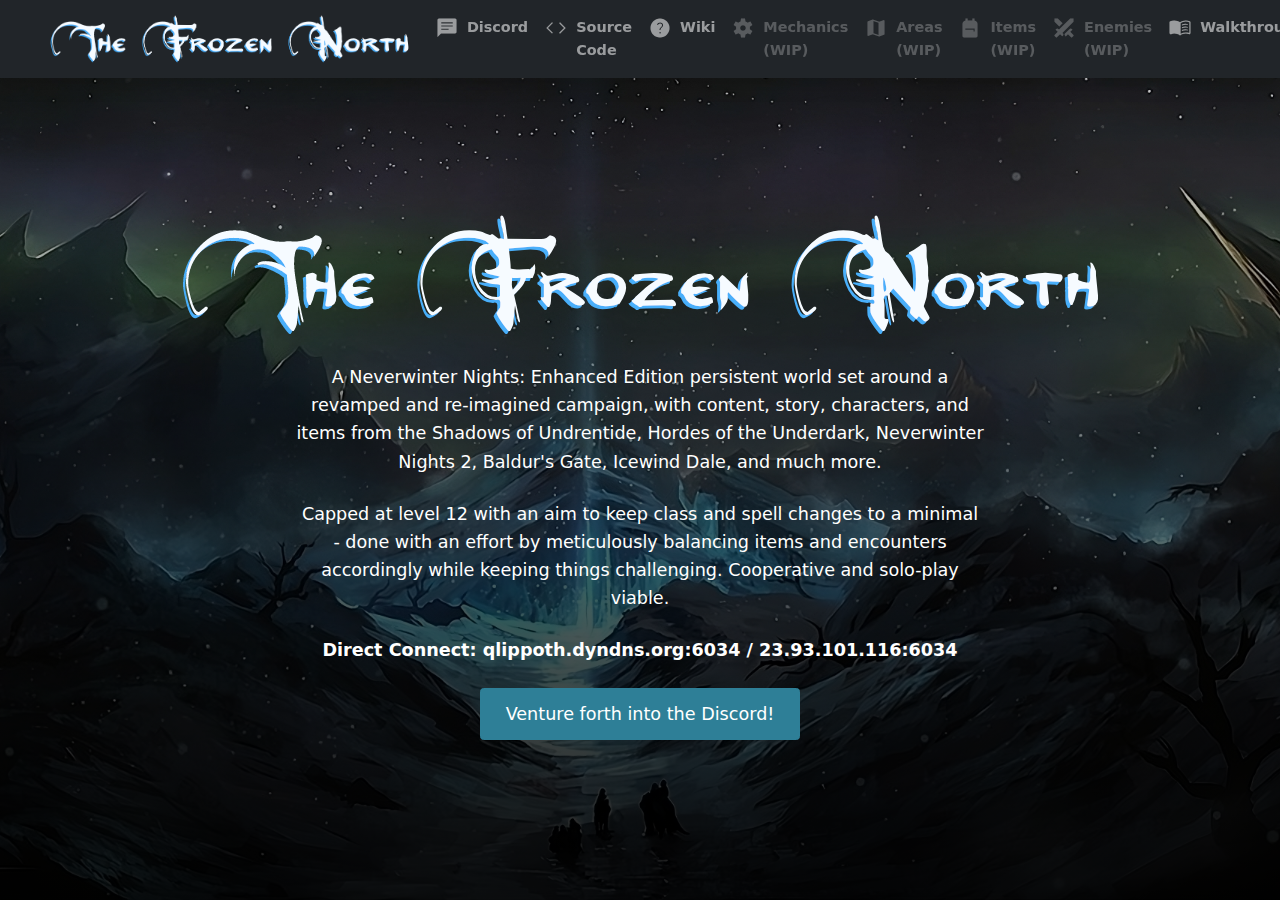
<file: docs/index.html>
<!DOCTYPE html>
<html>
  <head>
    <meta charset="utf-8">
    <meta name="viewport" content="width=device-width, initial-scale=1.0">
    <title>The Frozen North - A Neverwinter Nights Enhanced Edition Persistent World</title>

    <link rel="apple-touch-icon" sizes="180x180" href="images/apple-touch-icon-55b3b0c3.png">
    <link rel="icon" type="image/png" sizes="32x32" href="images/favicon-32x32-e568ed01.png">
    <link rel="icon" type="image/png" sizes="16x16" href="images/favicon-16x16-a4a404bc.png">
    <link rel="manifest" href="images/site.webmanifest">

    <meta name="google-site-verification" content="tagMcA8Eff8PDrhb1mtbC9alW0wHrG8BeUtliB_UqFM" />

    <link href="stylesheets/application-47a563f5.css" rel="stylesheet" />
    <link rel="stylesheet" href="https://fonts.googleapis.com/css2?family=Material+Symbols+Outlined:opsz,wght,FILL,GRAD@20..48,100..700,0..1,-50..200" />
  </head>
  <body>
    <nav class="navbar navbar-expand-lg navbar-dark bg-dark fixed-top py-2" id="mainNav">
  <div class="container-fluid px-4 px-lg-5">
    <a class="navbar-brand" href="/">
        <img src="images/logo-a1834863.png" alt="The Frozen North" height="50">
    </a>
    <button class="navbar-toggler" type="button" data-bs-toggle="collapse" data-bs-target="#navbarResponsive" aria-controls="navbarResponsive" aria-expanded="false" aria-label="Toggle navigation"><span class="navbar-toggler-icon"></span></button>
    <div class="collapse navbar-collapse" id="navbarResponsive">
      <ul class="navbar-nav ms-auto my-2 my-lg-0">
        <li class="nav-item">
<a href="https://discord.gg/qKqRUDZ" class="nav-link d-flex ">                <span class="material-symbols-outlined me-2">chat</span> Discord
</a>        </li>
        <li class="nav-item">
<a href="https://github.com/The-Frozen-North/tfn-module/" class="nav-link d-flex">                <span class="material-symbols-outlined me-2">code</span> Source Code
</a>        </li>
        <li class="nav-item">
<a href="https://github.com/The-Frozen-North/tfn-module/wiki" class="nav-link d-flex">                <span class="material-symbols-outlined me-2">help</span> Wiki
</a>        </li>
        <li class="nav-item">
<a href="mechanics" class="nav-link d-flex  disabled">                <span class="material-symbols-outlined me-2">settings</span> Mechanics (WIP)
</a>        </li>
        <li class="nav-item">
<a href="areas" class="nav-link d-flex  disabled">                <span class="material-symbols-outlined me-2">map</span> Areas (WIP)
</a>        </li>
        <li class="nav-item">
<a href="items" class="nav-link d-flex  disabled">                <span class="material-symbols-outlined me-2">backpack</span> Items (WIP)
</a>        </li>
        <li class="nav-item">
<a href="enemies" class="nav-link d-flex  disabled">                <span class="material-symbols-outlined me-2">swords</span> Enemies (WIP)
</a>        </li>
        <li class="nav-item">
<a href="https://docs.google.com/document/d/1ox0UqusxPWsaKzlo1jr_FUisf5GZO6NeHD5JQ2g5Ftc/edit" class="nav-link d-flex">                <span class="material-symbols-outlined me-2">menu_book</span> Walkthrough
</a>        </li>
      </ul>
    </div>
  </div>
</nav>

    
  <div class="container px-4 px-lg-5">
    <div class="row justify-content-center text-center">
      <div class="col">
        <img src="images/logo-a1834863.png" alt="The Frozen North" class="mb-4 d-none d-lg-inline-block">
      </div>
      <div class="col-lg-8">
        <p class="mb-4">A Neverwinter Nights: Enhanced Edition persistent world set around a revamped and re-imagined campaign, with content, story, characters, and items from the Shadows of Undrentide, Hordes of the Underdark, Neverwinter Nights 2, Baldur's Gate, Icewind Dale, and much more.</p>
        <p class="mb-4 d-none d-md-inline-block">Capped at level 12 with an aim to keep class and spell changes to a minimal - done with an effort by meticulously balancing items and encounters accordingly while keeping things challenging. Cooperative and solo-play viable.</p>
        <p class="mb-4 d-none d-md-inline-block"><strong>Direct Connect: qlippoth.dyndns.org:6034 / 23.93.101.116:6034</strong></p>
        <a href="https://discord.gg/qKqRUDZ" class="btn btn-primary mb-2">Venture forth into the Discord!</a>
    </div>
  </div>


    
    <script src="javascripts/application-5f844cf4.js"></script>
  </body>
</html>
</file>
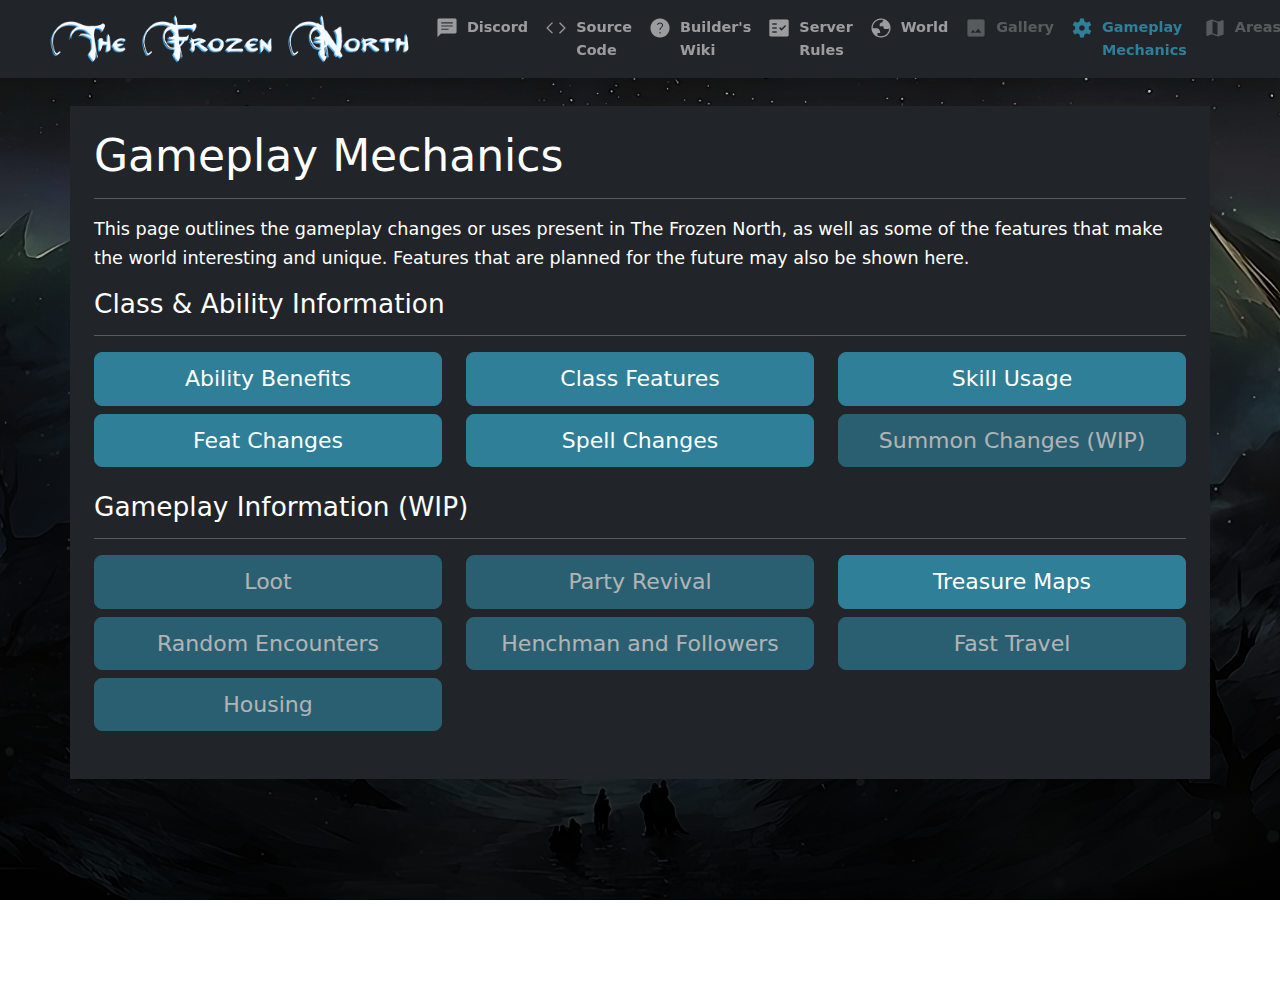
<file: docs/gameplay-mechanics/index.html>
<!DOCTYPE html>
<html>
  <head>
    <meta charset="utf-8">
<meta name="viewport" content="width=device-width, initial-scale=1.0">
<title>The Frozen North - Gameplay Mechanics</title>

<link href="../images/favicon-32x32-e568ed01.png" rel="icon" type="image/png" />
<link rel="manifest" href="images/site.webmanifest">

<meta name="google-site-verification" content="tagMcA8Eff8PDrhb1mtbC9alW0wHrG8BeUtliB_UqFM" />

<link href="../stylesheets/application-3be60910.css" rel="stylesheet" />
<link rel="stylesheet" href="https://fonts.googleapis.com/css2?family=Material+Symbols+Outlined:opsz,wght,FILL,GRAD@20..48,100..700,0..1,-50..200" />  
  </head>
  <body>
    <nav class="navbar navbar-expand-lg navbar-dark bg-dark fixed-top py-2" id="mainNav">
  <div class="container-fluid px-4 px-lg-5">
    <a class="navbar-brand" href="/">
        <img src="../images/logo-a1834863.png" alt="The Frozen North" height="50" />
    </a>
    <button class="navbar-toggler" type="button" data-bs-toggle="collapse" data-bs-target="#navbarResponsive" aria-controls="navbarResponsive" aria-expanded="false" aria-label="Toggle navigation"><span class="navbar-toggler-icon"></span></button>
    <div class="collapse navbar-collapse" id="navbarResponsive">
      <ul class="navbar-nav ms-auto my-2 my-lg-0">
        <li class="nav-item">
<a href="https://discord.gg/qKqRUDZ" class="nav-link d-flex" target="_blank">                <span class="material-symbols-outlined me-2">chat</span> Discord
</a>        </li>
        <li class="nav-item">
<a href="https://github.com/The-Frozen-North/tfn-module/" class="nav-link d-flex" target="_blank">                <span class="material-symbols-outlined me-2">code</span> Source Code
</a>        </li>
        <li class="nav-item">
<a href="https://github.com/The-Frozen-North/tfn-module/wiki" class="nav-link d-flex" target="_blank">                <span class="material-symbols-outlined me-2">help</span> Builder's Wiki
</a>        </li>
        <li class="nav-item">
<a href="/server-rules/" class="nav-link d-flex">                <span class="material-symbols-outlined me-2">fact_check</span> Server Rules
</a>        </li>
        <li class="nav-item">
<a href="/world/" class="nav-link d-flex ">                <span class="material-symbols-outlined me-2">globe</span> World
</a>        </li>         
        <li class="nav-item">
<a href="gallery" class="nav-link d-flex  disabled">                <span class="material-symbols-outlined me-2">photo</span> Gallery
</a>        </li>        
        <li class="nav-item">
<a href="/gameplay-mechanics/" class="nav-link d-flex active">                <span class="material-symbols-outlined me-2">settings</span> Gameplay Mechanics
</a>        </li>
        <li class="nav-item">
<a href="areas" class="nav-link d-flex  disabled">                <span class="material-symbols-outlined me-2">map</span> Areas
</a>        </li>
        <li class="nav-item">
<a href="items" class="nav-link d-flex  disabled">                <span class="material-symbols-outlined me-2">shopping_bag</span> Items
</a>        </li>
        <li class="nav-item">
<a href="enemies" class="nav-link d-flex  disabled">                <span class="material-symbols-outlined me-2">swords</span> Enemies
</a>        </li>
        <li class="nav-item">
<a href="https://docs.google.com/document/d/1ox0UqusxPWsaKzlo1jr_FUisf5GZO6NeHD5JQ2g5Ftc/edit" class="nav-link d-flex" target="_blank">                <span class="material-symbols-outlined me-2">menu_book</span> Walkthrough
</a>        </li>
      </ul>
    </div>
  </div>
</nav>


    <div class="container bg-dark p-4" style="margin-top: 6em; margin-bottom: 6em;">
      <h1>Gameplay Mechanics</h1>
      <hr>
      <p>This page outlines the gameplay changes or uses present in The Frozen North, as well as some of the features that make the world interesting and unique. Features that are planned for the future may also be shown here.</p>

<h4>Class & Ability Information</h2>
<hr>

<div class="row mb-3">
    <div class="col-md-4 col-6 mb-2">
        <a href="ability-benefits" class="btn btn-lg w-100 btn-primary">Ability Benefits</a>
    </div>
    <div class="col-md-4 col-6 mb-2">
        <a href="class-features" class="btn btn-lg w-100 btn-primary">Class Features</a>
    </div>
    <div class="col-md-4 col-6 mb-2">
        <a href="skill-usage" class="btn btn-lg w-100 btn-primary">Skill Usage</a>
    </div>
    <div class="col-md-4 col-6 mb-2">
        <a href="feat-changes" class="btn btn-lg w-100 btn-primary">Feat Changes</a>
    </div>
    <div class="col-md-4 col-6 mb-2">
        <a href="spell-changes" class="btn btn-lg w-100 btn-primary">Spell Changes</a>
    </div>
    <div class="col-md-4 col-6 mb-2">
        <a href="summon-changes" class="btn btn-lg w-100 btn-primary disabled">Summon Changes (WIP)</a>
    </div>
</div>

<h4>Gameplay Information (WIP)</h2>
<hr>

<div class="row mb-3">
    <div class="col-md-4 col-6 mb-2">
        <a href="loot" class="btn btn-lg w-100 btn-primary disabled">Loot</a>
    </div>
    <div class="col-md-4 col-6 mb-2">
        <a href="party-revival" class="btn btn-lg w-100 btn-primary disabled">Party Revival</a>
    </div>
    <div class="col-md-4 col-6 mb-2">
        <a href="https://docs.google.com/document/d/1MuobXGEgmDkli41MOa0MP3_f9WqZEI0bc1aZkjuPsM4/edit?tab=t.0#heading=h.np2zyxxa79ba" class="btn btn-lg w-100 btn-primary" target="_blank">Treasure Maps</a>
    </div>
    <div class="col-md-4 col-6 mb-2">
        <a href="random-encounters" class="btn btn-lg w-100 btn-primary disabled">Random Encounters</a>
    </div>
    <div class="col-md-4 col-6 mb-2">
        <a href="henchman-and-followers" class="btn btn-lg w-100 btn-primary disabled">Henchman and Followers</a>
    </div>
    <div class="col-md-4 col-6 mb-2">
        <a href="fast-travel" class="btn btn-lg w-100 btn-primary disabled">Fast Travel</a>
    </div>
    <div class="col-md-4 col-6 mb-2">
        <a href="housing" class="btn btn-lg w-100 btn-primary disabled">Housing</a>
    </div>
</div>
    </div>

    
    <script src="../javascripts/application-5f844cf4.js"></script>
  </body>
</html>
</file>
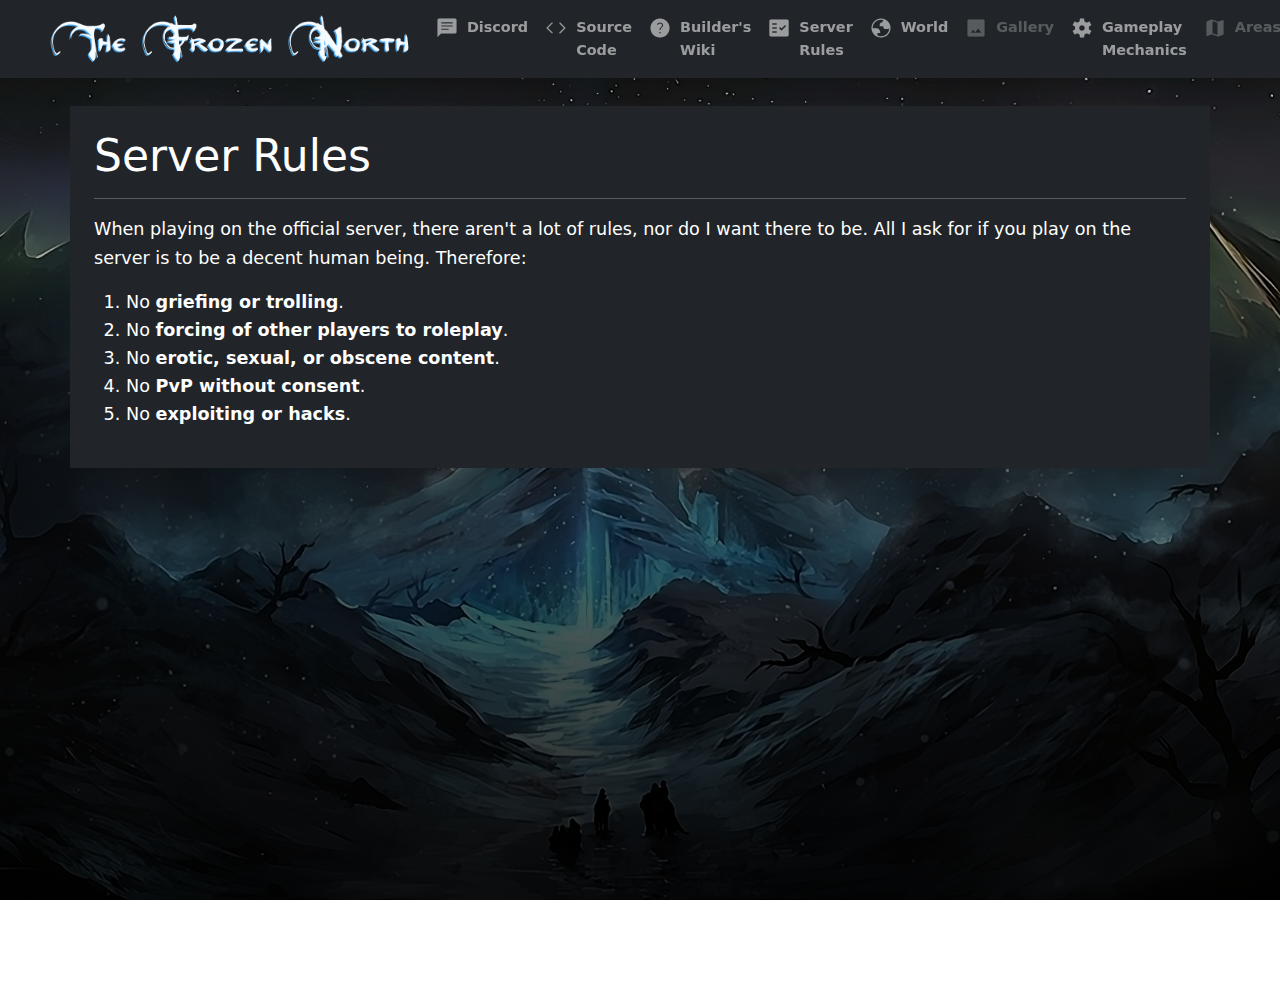
<file: docs/server-rules/index.html>
<!DOCTYPE html>
<html>
  <head>
    <meta charset="utf-8">
<meta name="viewport" content="width=device-width, initial-scale=1.0">
<title>The Frozen North - Server Rules</title>

<link href="../images/favicon-32x32-e568ed01.png" rel="icon" type="image/png" />
<link rel="manifest" href="images/site.webmanifest">

<meta name="google-site-verification" content="tagMcA8Eff8PDrhb1mtbC9alW0wHrG8BeUtliB_UqFM" />

<link href="../stylesheets/application-3be60910.css" rel="stylesheet" />
<link rel="stylesheet" href="https://fonts.googleapis.com/css2?family=Material+Symbols+Outlined:opsz,wght,FILL,GRAD@20..48,100..700,0..1,-50..200" />  
  </head>
  <body>
    <nav class="navbar navbar-expand-lg navbar-dark bg-dark fixed-top py-2" id="mainNav">
  <div class="container-fluid px-4 px-lg-5">
    <a class="navbar-brand" href="/">
        <img src="../images/logo-a1834863.png" alt="The Frozen North" height="50" />
    </a>
    <button class="navbar-toggler" type="button" data-bs-toggle="collapse" data-bs-target="#navbarResponsive" aria-controls="navbarResponsive" aria-expanded="false" aria-label="Toggle navigation"><span class="navbar-toggler-icon"></span></button>
    <div class="collapse navbar-collapse" id="navbarResponsive">
      <ul class="navbar-nav ms-auto my-2 my-lg-0">
        <li class="nav-item">
<a href="https://discord.gg/qKqRUDZ" class="nav-link d-flex" target="_blank">                <span class="material-symbols-outlined me-2">chat</span> Discord
</a>        </li>
        <li class="nav-item">
<a href="https://github.com/The-Frozen-North/tfn-module/" class="nav-link d-flex" target="_blank">                <span class="material-symbols-outlined me-2">code</span> Source Code
</a>        </li>
        <li class="nav-item">
<a href="https://github.com/The-Frozen-North/tfn-module/wiki" class="nav-link d-flex" target="_blank">                <span class="material-symbols-outlined me-2">help</span> Builder's Wiki
</a>        </li>
        <li class="nav-item">
<a href="/server-rules/" class="nav-link d-flex">                <span class="material-symbols-outlined me-2">fact_check</span> Server Rules
</a>        </li>
        <li class="nav-item">
<a href="/world/" class="nav-link d-flex ">                <span class="material-symbols-outlined me-2">globe</span> World
</a>        </li>         
        <li class="nav-item">
<a href="gallery" class="nav-link d-flex  disabled">                <span class="material-symbols-outlined me-2">photo</span> Gallery
</a>        </li>        
        <li class="nav-item">
<a href="/gameplay-mechanics/" class="nav-link d-flex ">                <span class="material-symbols-outlined me-2">settings</span> Gameplay Mechanics
</a>        </li>
        <li class="nav-item">
<a href="areas" class="nav-link d-flex  disabled">                <span class="material-symbols-outlined me-2">map</span> Areas
</a>        </li>
        <li class="nav-item">
<a href="items" class="nav-link d-flex  disabled">                <span class="material-symbols-outlined me-2">shopping_bag</span> Items
</a>        </li>
        <li class="nav-item">
<a href="enemies" class="nav-link d-flex  disabled">                <span class="material-symbols-outlined me-2">swords</span> Enemies
</a>        </li>
        <li class="nav-item">
<a href="https://docs.google.com/document/d/1ox0UqusxPWsaKzlo1jr_FUisf5GZO6NeHD5JQ2g5Ftc/edit" class="nav-link d-flex" target="_blank">                <span class="material-symbols-outlined me-2">menu_book</span> Walkthrough
</a>        </li>
      </ul>
    </div>
  </div>
</nav>


    <div class="container bg-dark p-4" style="margin-top: 6em; margin-bottom: 6em;">
      <h1>Server Rules</h1>
      <hr>
      <p>When playing on the official server, there aren't a lot of rules, nor do I want there to be. All I ask for if you play on the server is to be a decent human being. Therefore:</p>

<ol>
    <li>No <b>griefing or trolling</b>.</li>
    <li>No <b>forcing of other players to roleplay</b>.</li>
    <li>No <b>erotic, sexual, or obscene content</b>.</li>
    <li>No <b>PvP without consent</b>.</li>
    <li>No <b>exploiting or hacks</b>.</li>
</ol>
    </div>

    
    <script src="../javascripts/application-5f844cf4.js"></script>
  </body>
</html>
</file>
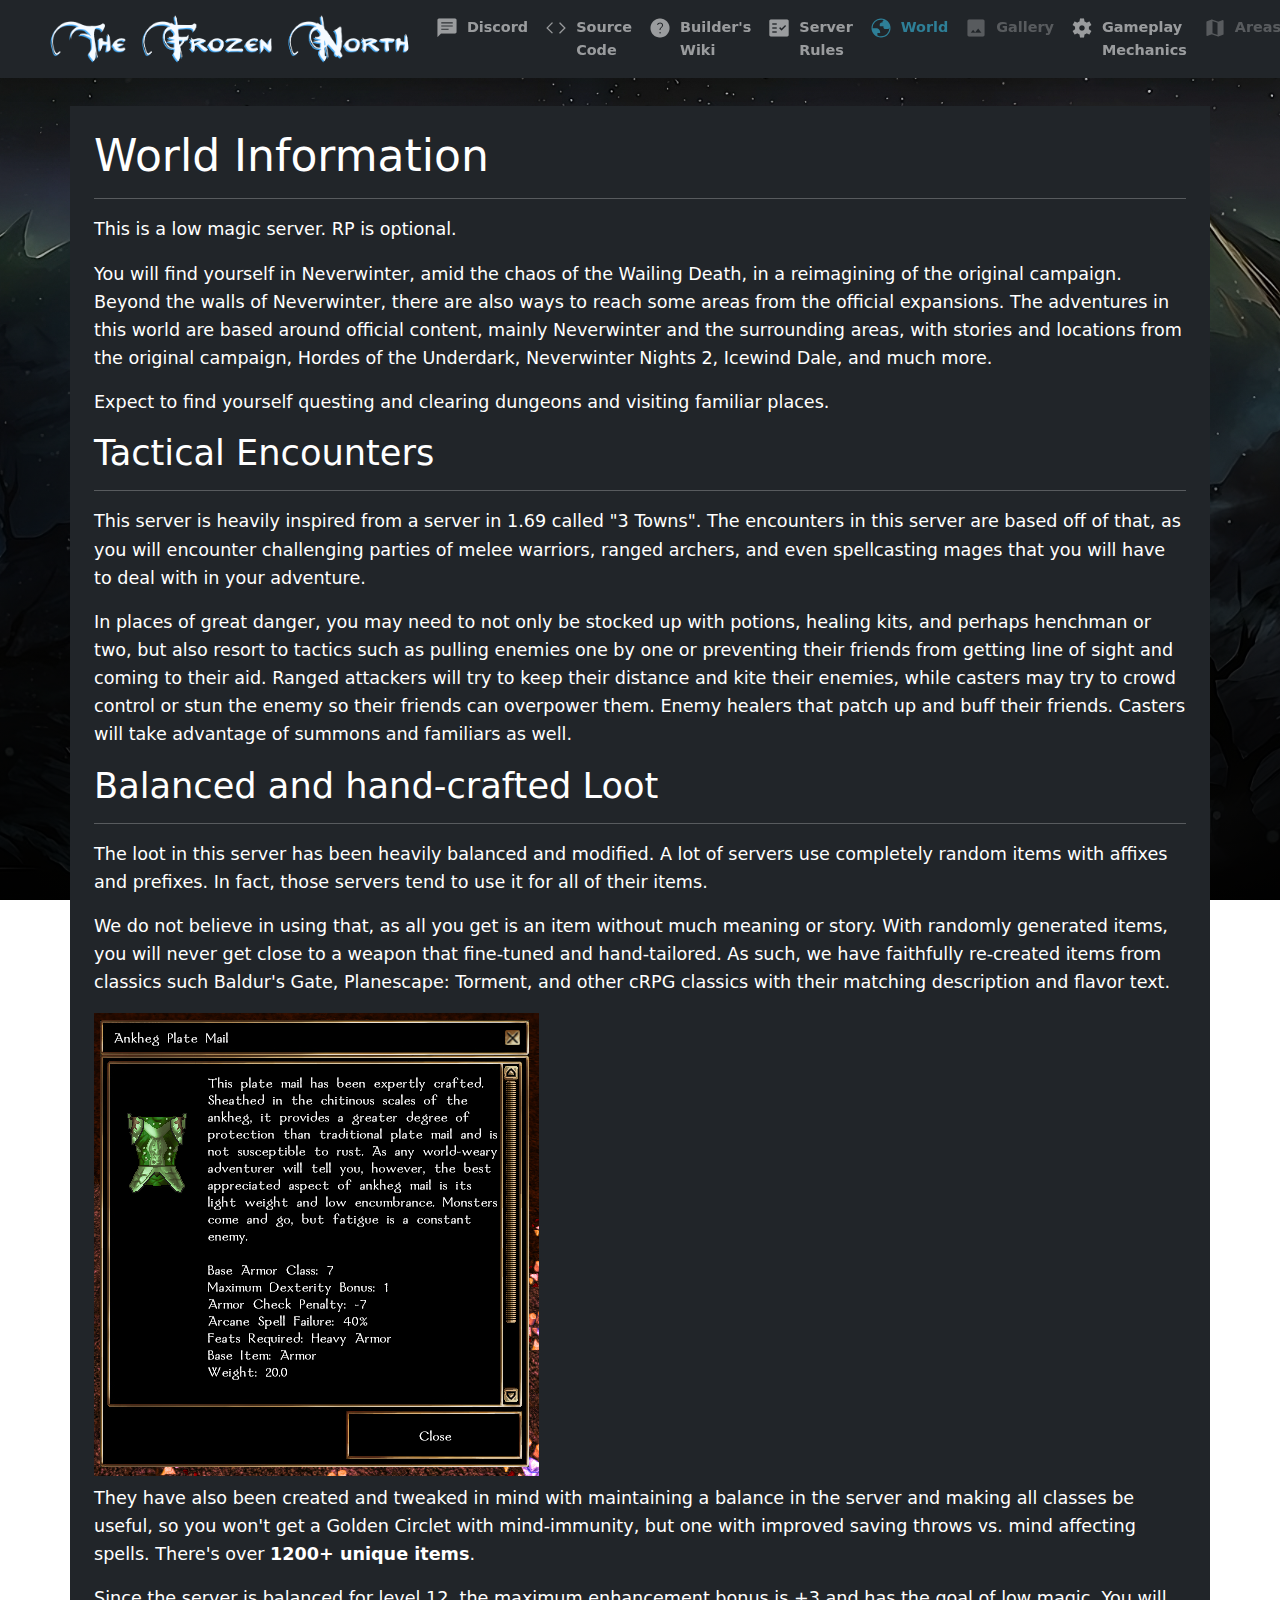
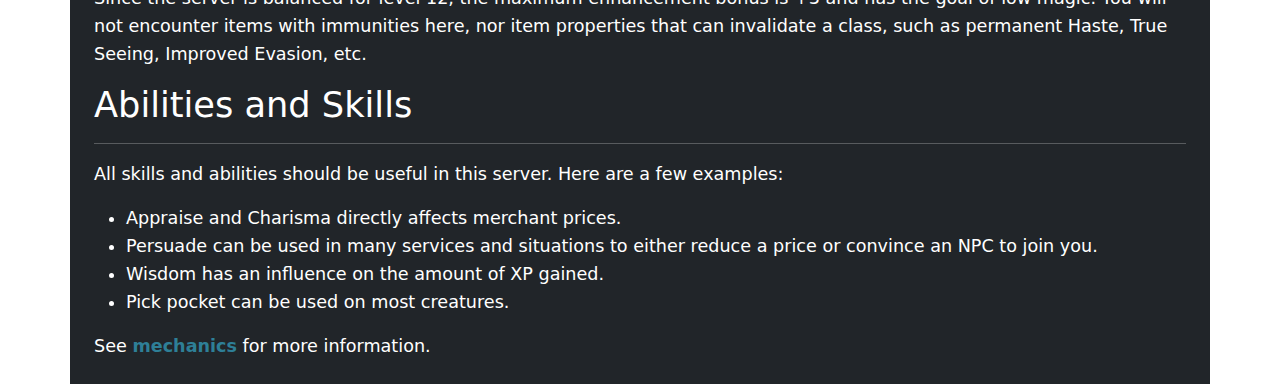
<file: docs/world/index.html>
<!DOCTYPE html>
<html>
  <head>
    <meta charset="utf-8">
<meta name="viewport" content="width=device-width, initial-scale=1.0">
<title>The Frozen North - World Information</title>

<link href="../images/favicon-32x32-e568ed01.png" rel="icon" type="image/png" />
<link rel="manifest" href="images/site.webmanifest">

<meta name="google-site-verification" content="tagMcA8Eff8PDrhb1mtbC9alW0wHrG8BeUtliB_UqFM" />

<link href="../stylesheets/application-3be60910.css" rel="stylesheet" />
<link rel="stylesheet" href="https://fonts.googleapis.com/css2?family=Material+Symbols+Outlined:opsz,wght,FILL,GRAD@20..48,100..700,0..1,-50..200" />  
  </head>
  <body>
    <nav class="navbar navbar-expand-lg navbar-dark bg-dark fixed-top py-2" id="mainNav">
  <div class="container-fluid px-4 px-lg-5">
    <a class="navbar-brand" href="/">
        <img src="../images/logo-a1834863.png" alt="The Frozen North" height="50" />
    </a>
    <button class="navbar-toggler" type="button" data-bs-toggle="collapse" data-bs-target="#navbarResponsive" aria-controls="navbarResponsive" aria-expanded="false" aria-label="Toggle navigation"><span class="navbar-toggler-icon"></span></button>
    <div class="collapse navbar-collapse" id="navbarResponsive">
      <ul class="navbar-nav ms-auto my-2 my-lg-0">
        <li class="nav-item">
<a href="https://discord.gg/qKqRUDZ" class="nav-link d-flex" target="_blank">                <span class="material-symbols-outlined me-2">chat</span> Discord
</a>        </li>
        <li class="nav-item">
<a href="https://github.com/The-Frozen-North/tfn-module/" class="nav-link d-flex" target="_blank">                <span class="material-symbols-outlined me-2">code</span> Source Code
</a>        </li>
        <li class="nav-item">
<a href="https://github.com/The-Frozen-North/tfn-module/wiki" class="nav-link d-flex" target="_blank">                <span class="material-symbols-outlined me-2">help</span> Builder's Wiki
</a>        </li>
        <li class="nav-item">
<a href="/server-rules/" class="nav-link d-flex">                <span class="material-symbols-outlined me-2">fact_check</span> Server Rules
</a>        </li>
        <li class="nav-item">
<a href="/world/" class="nav-link d-flex active">                <span class="material-symbols-outlined me-2">globe</span> World
</a>        </li>         
        <li class="nav-item">
<a href="gallery" class="nav-link d-flex  disabled">                <span class="material-symbols-outlined me-2">photo</span> Gallery
</a>        </li>        
        <li class="nav-item">
<a href="/gameplay-mechanics/" class="nav-link d-flex ">                <span class="material-symbols-outlined me-2">settings</span> Gameplay Mechanics
</a>        </li>
        <li class="nav-item">
<a href="areas" class="nav-link d-flex  disabled">                <span class="material-symbols-outlined me-2">map</span> Areas
</a>        </li>
        <li class="nav-item">
<a href="items" class="nav-link d-flex  disabled">                <span class="material-symbols-outlined me-2">shopping_bag</span> Items
</a>        </li>
        <li class="nav-item">
<a href="enemies" class="nav-link d-flex  disabled">                <span class="material-symbols-outlined me-2">swords</span> Enemies
</a>        </li>
        <li class="nav-item">
<a href="https://docs.google.com/document/d/1ox0UqusxPWsaKzlo1jr_FUisf5GZO6NeHD5JQ2g5Ftc/edit" class="nav-link d-flex" target="_blank">                <span class="material-symbols-outlined me-2">menu_book</span> Walkthrough
</a>        </li>
      </ul>
    </div>
  </div>
</nav>


    <div class="container bg-dark p-4" style="margin-top: 6em; margin-bottom: 6em;">
      <h1>World Information</h1>
      <hr>
      <p>This is a low magic server. RP is optional.</p>
<p>You will find yourself in Neverwinter, amid the chaos of the Wailing Death, in a reimagining of the original campaign. Beyond the walls of Neverwinter, there are also ways to reach some areas from the official expansions. The adventures in this world are based around official content, mainly Neverwinter and the surrounding areas, with stories and locations from the original campaign, Hordes of the Underdark, Neverwinter Nights 2, Icewind Dale, and much more.</p>
<p>Expect to find yourself questing and clearing dungeons and visiting familiar places.</p>

<h2>Tactical Encounters</h2>
<hr>
<p>This server is heavily inspired from a server in 1.69 called "3 Towns". The encounters in this server are based off of that, as you will encounter challenging parties of melee warriors, ranged archers, and even spellcasting mages that you will have to deal with in your adventure.</p>
<p>In places of great danger, you may need to not only be stocked up with potions, healing kits, and perhaps henchman or two, but also resort to tactics such as pulling enemies one by one or preventing their friends from getting line of sight and coming to their aid. Ranged attackers will try to keep their distance and kite their enemies, while casters may try to crowd control or stun the enemy so their friends can overpower them. Enemy healers that patch up and buff their friends. Casters will take advantage of summons and familiars as well.</p>

<h2>Balanced and hand-crafted Loot</h2>
<hr>
<p>The loot in this server has been heavily balanced and modified. A lot of servers use completely random items with affixes and prefixes. In fact, those servers tend to use it for all of their items.</p>
<p>We do not believe in using that, as all you get is an item without much meaning or story. With randomly generated items, you will never get close to a weapon that fine-tuned and hand-tailored. As such, we have faithfully re-created items from classics such Baldur's Gate, Planescape: Torment, and other cRPG classics with their matching description and flavor text.</p>

<img src="../images/ankeg_armor-bc2bf415.png" class="img-fluid mb-2" alt="" />

<p>They have also been created and tweaked in mind with maintaining a balance in the server and making all classes be useful, so you won't get a Golden Circlet with mind-immunity, but one with improved saving throws vs. mind affecting spells. There's over <b>1200+ unique items</b>.</p>
<p>Since the server is balanced for level 12, the maximum enhancement bonus is +3 and has the goal of low magic. You will not encounter items with immunities here, nor item properties that can invalidate a class, such as permanent Haste, True Seeing, Improved Evasion, etc.</p>

<h2>Abilities and Skills</h2>
<hr>
<p>All skills and abilities should be useful in this server. Here are a few examples:</p>

<ul>
    <li>Appraise and Charisma directly affects merchant prices.</li>
    <li>Persuade can be used in many services and situations to either reduce a price or convince an NPC to join you.</li>
    <li>Wisdom has an influence on the amount of XP gained.</li>
    <li>Pick pocket can be used on most creatures.</li>
</ul>

See <a href="mechanics">mechanics</a> for more information.
    </div>

    
    <script src="../javascripts/application-5f844cf4.js"></script>
  </body>
</html>
</file>
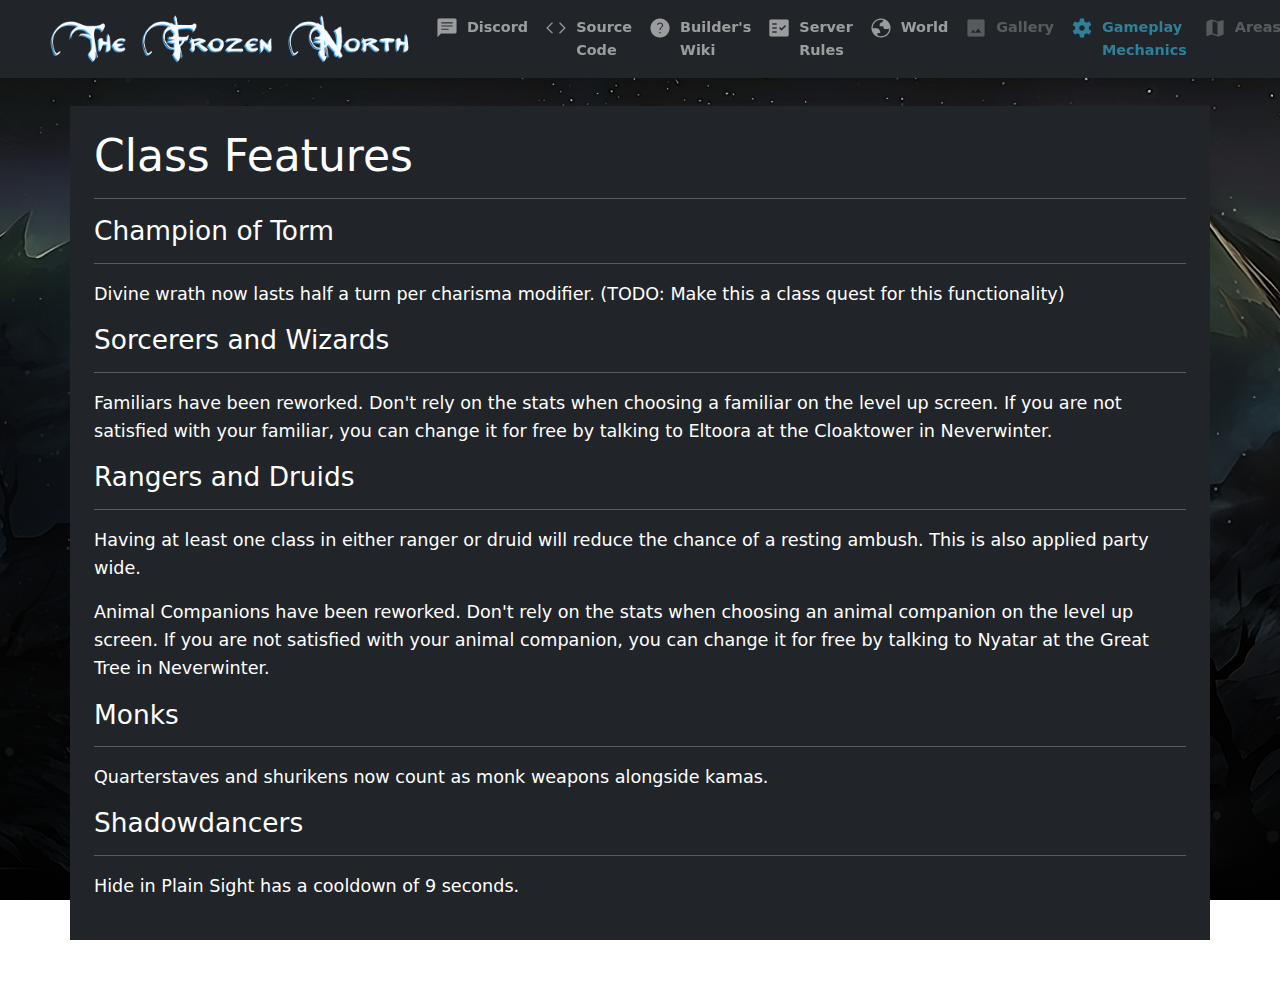
<file: docs/gameplay-mechanics/class-features/index.html>
<!DOCTYPE html>
<html>
  <head>
    <meta charset="utf-8">
<meta name="viewport" content="width=device-width, initial-scale=1.0">
<title>The Frozen North - Class Features</title>

<link href="../../images/favicon-32x32-e568ed01.png" rel="icon" type="image/png" />
<link rel="manifest" href="images/site.webmanifest">

<meta name="google-site-verification" content="tagMcA8Eff8PDrhb1mtbC9alW0wHrG8BeUtliB_UqFM" />

<link href="../../stylesheets/application-3be60910.css" rel="stylesheet" />
<link rel="stylesheet" href="https://fonts.googleapis.com/css2?family=Material+Symbols+Outlined:opsz,wght,FILL,GRAD@20..48,100..700,0..1,-50..200" />  
  </head>
  <body>
    <nav class="navbar navbar-expand-lg navbar-dark bg-dark fixed-top py-2" id="mainNav">
  <div class="container-fluid px-4 px-lg-5">
    <a class="navbar-brand" href="/">
        <img src="../../images/logo-a1834863.png" alt="The Frozen North" height="50" />
    </a>
    <button class="navbar-toggler" type="button" data-bs-toggle="collapse" data-bs-target="#navbarResponsive" aria-controls="navbarResponsive" aria-expanded="false" aria-label="Toggle navigation"><span class="navbar-toggler-icon"></span></button>
    <div class="collapse navbar-collapse" id="navbarResponsive">
      <ul class="navbar-nav ms-auto my-2 my-lg-0">
        <li class="nav-item">
<a href="https://discord.gg/qKqRUDZ" class="nav-link d-flex" target="_blank">                <span class="material-symbols-outlined me-2">chat</span> Discord
</a>        </li>
        <li class="nav-item">
<a href="https://github.com/The-Frozen-North/tfn-module/" class="nav-link d-flex" target="_blank">                <span class="material-symbols-outlined me-2">code</span> Source Code
</a>        </li>
        <li class="nav-item">
<a href="https://github.com/The-Frozen-North/tfn-module/wiki" class="nav-link d-flex" target="_blank">                <span class="material-symbols-outlined me-2">help</span> Builder's Wiki
</a>        </li>
        <li class="nav-item">
<a href="/server-rules/" class="nav-link d-flex">                <span class="material-symbols-outlined me-2">fact_check</span> Server Rules
</a>        </li>
        <li class="nav-item">
<a href="/world/" class="nav-link d-flex ">                <span class="material-symbols-outlined me-2">globe</span> World
</a>        </li>         
        <li class="nav-item">
<a href="gallery" class="nav-link d-flex  disabled">                <span class="material-symbols-outlined me-2">photo</span> Gallery
</a>        </li>        
        <li class="nav-item">
<a href="/gameplay-mechanics/" class="nav-link d-flex active">                <span class="material-symbols-outlined me-2">settings</span> Gameplay Mechanics
</a>        </li>
        <li class="nav-item">
<a href="areas" class="nav-link d-flex  disabled">                <span class="material-symbols-outlined me-2">map</span> Areas
</a>        </li>
        <li class="nav-item">
<a href="items" class="nav-link d-flex  disabled">                <span class="material-symbols-outlined me-2">shopping_bag</span> Items
</a>        </li>
        <li class="nav-item">
<a href="enemies" class="nav-link d-flex  disabled">                <span class="material-symbols-outlined me-2">swords</span> Enemies
</a>        </li>
        <li class="nav-item">
<a href="https://docs.google.com/document/d/1ox0UqusxPWsaKzlo1jr_FUisf5GZO6NeHD5JQ2g5Ftc/edit" class="nav-link d-flex" target="_blank">                <span class="material-symbols-outlined me-2">menu_book</span> Walkthrough
</a>        </li>
      </ul>
    </div>
  </div>
</nav>


    <div class="container bg-dark p-4" style="margin-top: 6em; margin-bottom: 6em;">
      <h1>Class Features</h1>
      <hr>
      <h4>Champion of Torm</h4>
<hr>
<p>Divine wrath now lasts half a turn per charisma modifier. (TODO: Make this a class quest for this functionality)</p>

<h4>Sorcerers and Wizards</h4>
<hr>
<p>Familiars have been reworked. Don't rely on the stats when choosing a familiar on the level up screen. If you are not satisfied with your familiar, you can change it for free by talking to Eltoora at the Cloaktower in Neverwinter.</p>


<h4>Rangers and Druids</h4>
<hr>
<p>Having at least one class in either ranger or druid will reduce the chance of a resting ambush. This is also applied party wide.</p>
<p>Animal Companions have been reworked. Don't rely on the stats when choosing an animal companion on the level up screen. If you are not satisfied with your animal companion, you can change it for free by talking to Nyatar at the Great Tree in Neverwinter.</p>

<h4>Monks</h4>
<hr>
<p>Quarterstaves and shurikens now count as monk weapons alongside kamas.</p>

<h4>Shadowdancers</h4>
<hr>
<p>Hide in Plain Sight has a cooldown of 9 seconds.</p>
    </div>

    
    <script src="../../javascripts/application-5f844cf4.js"></script>
  </body>
</html>
</file>
